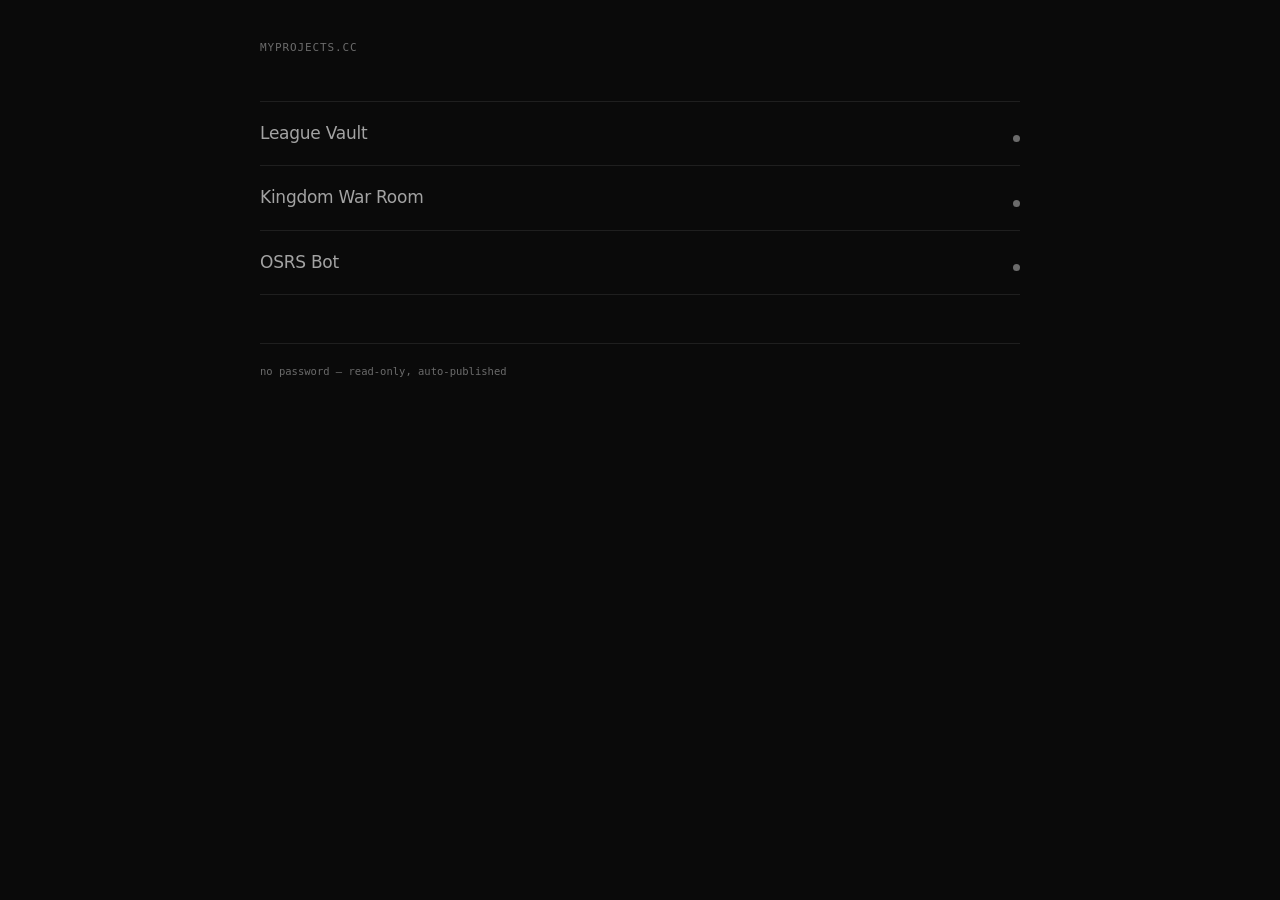
<file: site/index.html>
<!doctype html>
<html lang="en" data-theme="dark">
<head>
<meta charset="utf-8">
<meta name="viewport" content="width=device-width, initial-scale=1">
<meta name="robots" content="noindex, nofollow, noarchive">
<meta name="referrer" content="no-referrer">
<title>myprojects</title>
<link rel="icon" href="data:image/svg+xml,<svg xmlns='http://www.w3.org/2000/svg' viewBox='0 0 32 32'><rect width='32' height='32' fill='%230a0a0a'/><rect x='14' y='14' width='4' height='4' fill='%23fafafa'/></svg>">
<link rel="stylesheet" href="assets/style.css">
</head>
<body>
  <main class="wrap">
    <div class="bar"><p class="mark in">myprojects.cc</p></div>

    <nav class="rows">
      <a class="row in" style="animation-delay:.06s" href="league/">
        <span class="name">League Vault</span>
        <span class="meta"><span class="sub" data-sub></span><span class="dot" data-dot></span></span>
      </a>
      <a class="row in" style="animation-delay:.12s" href="warroom/">
        <span class="name">Kingdom War Room</span>
        <span class="meta"><span class="sub" data-sub></span><span class="dot" data-dot></span></span>
      </a>
      <a class="row in" style="animation-delay:.18s" href="osrs/">
        <span class="name">OSRS Bot</span>
        <span class="meta"><span class="sub" data-sub></span><span class="dot" data-dot></span></span>
      </a>
    </nav>

    <footer class="in" style="animation-delay:.24s">
      <span>no password — read-only, auto-published</span>
    </footer>
  </main>

<script>
// Light up each row with its project's live status + a one-word summary.
const DAY = 864e5;
const slugs = ["league", "warroom", "osrs"];
function statusOf(d){
  const t = Date.parse(d.updated);
  const old = !Number.isNaN(t) && Date.now()-t > DAY;
  if (d.status === "offline") return "offline";
  return old ? "stale" : (d.status || "ok");
}
function ago(iso){
  const t = Date.parse(iso); if (Number.isNaN(t)) return "";
  const s = Math.max(0, Date.now()-t)/1000;
  if (s<3600) return Math.round(s/60)+"m"; if (s<86400) return Math.round(s/3600)+"h";
  return Math.round(s/86400)+"d";
}
document.querySelectorAll("a.row").forEach((row, i) => {
  const dot = row.querySelector("[data-dot]");
  const sub = row.querySelector("[data-sub]");
  fetch(`data/${slugs[i]}.json`, {cache:"no-store"})
    .then(r => r.ok ? r.json() : Promise.reject())
    .then(d => { const st = statusOf(d); dot.className = "dot "+st;
                 sub.textContent = st === "offline" ? "" : ago(d.updated); })
    .catch(() => { dot.className = "dot offline"; });
});
</script>
</body>
</html>
</file>
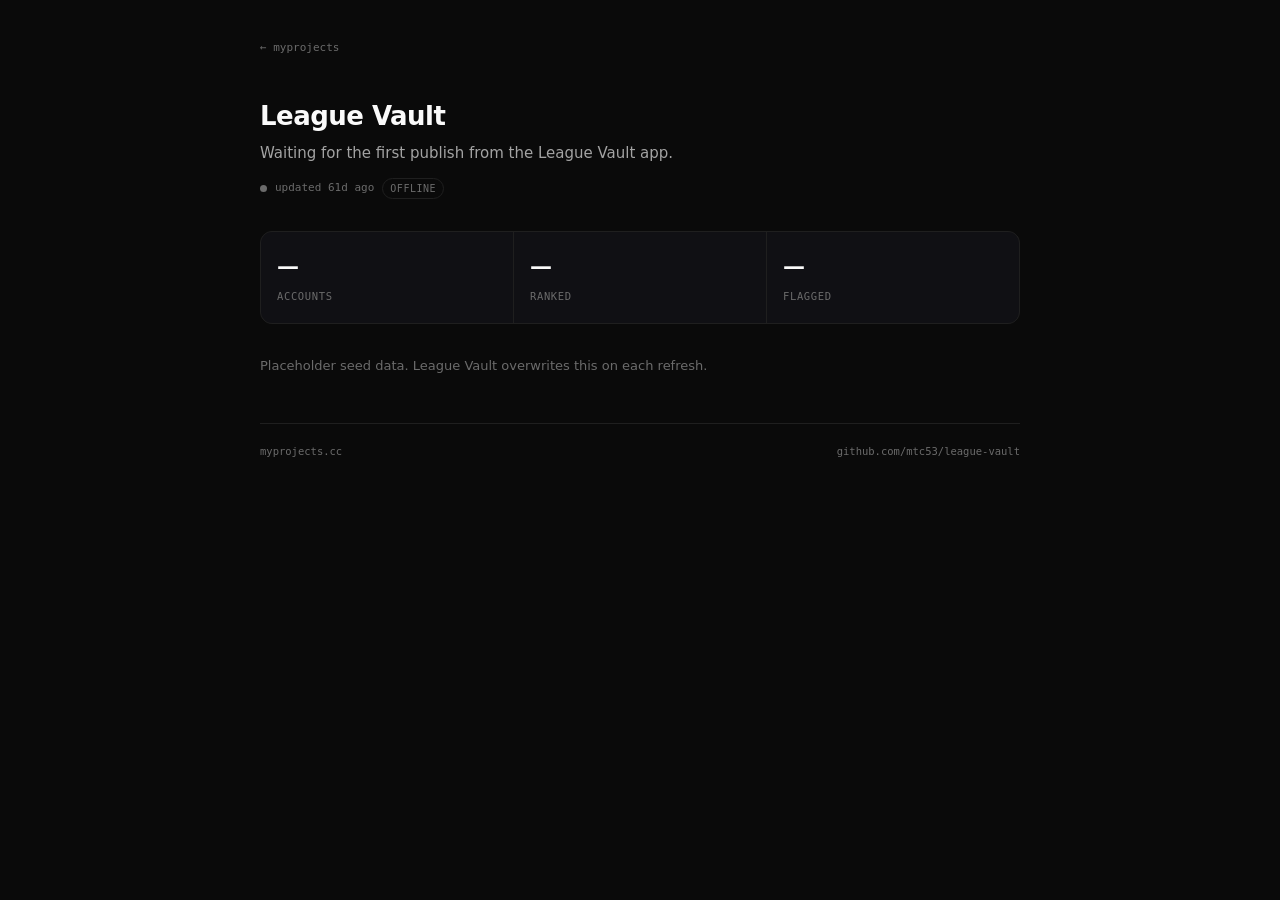
<file: site/league/index.html>
<!doctype html>
<html lang="en" data-theme="dark">
<head>
<meta charset="utf-8">
<meta name="viewport" content="width=device-width, initial-scale=1">
<meta name="robots" content="noindex, nofollow, noarchive">
<meta name="referrer" content="no-referrer">
<title>League Vault · myprojects</title>
<link rel="icon" href="data:image/svg+xml,<svg xmlns='http://www.w3.org/2000/svg' viewBox='0 0 32 32'><rect width='32' height='32' fill='%230a0a0a'/><rect x='14' y='14' width='4' height='4' fill='%23fafafa'/></svg>">
<link rel="stylesheet" href="../assets/style.css">
</head>
<body data-project="league">
  <main class="wrap">
    <div class="bar"><a class="back" href="../">&larr; myprojects</a></div>
    <div id="app"><div class="empty">Loading…</div></div>
  </main>
  <script src="../assets/hub.js"></script>
</body>
</html>
</file>
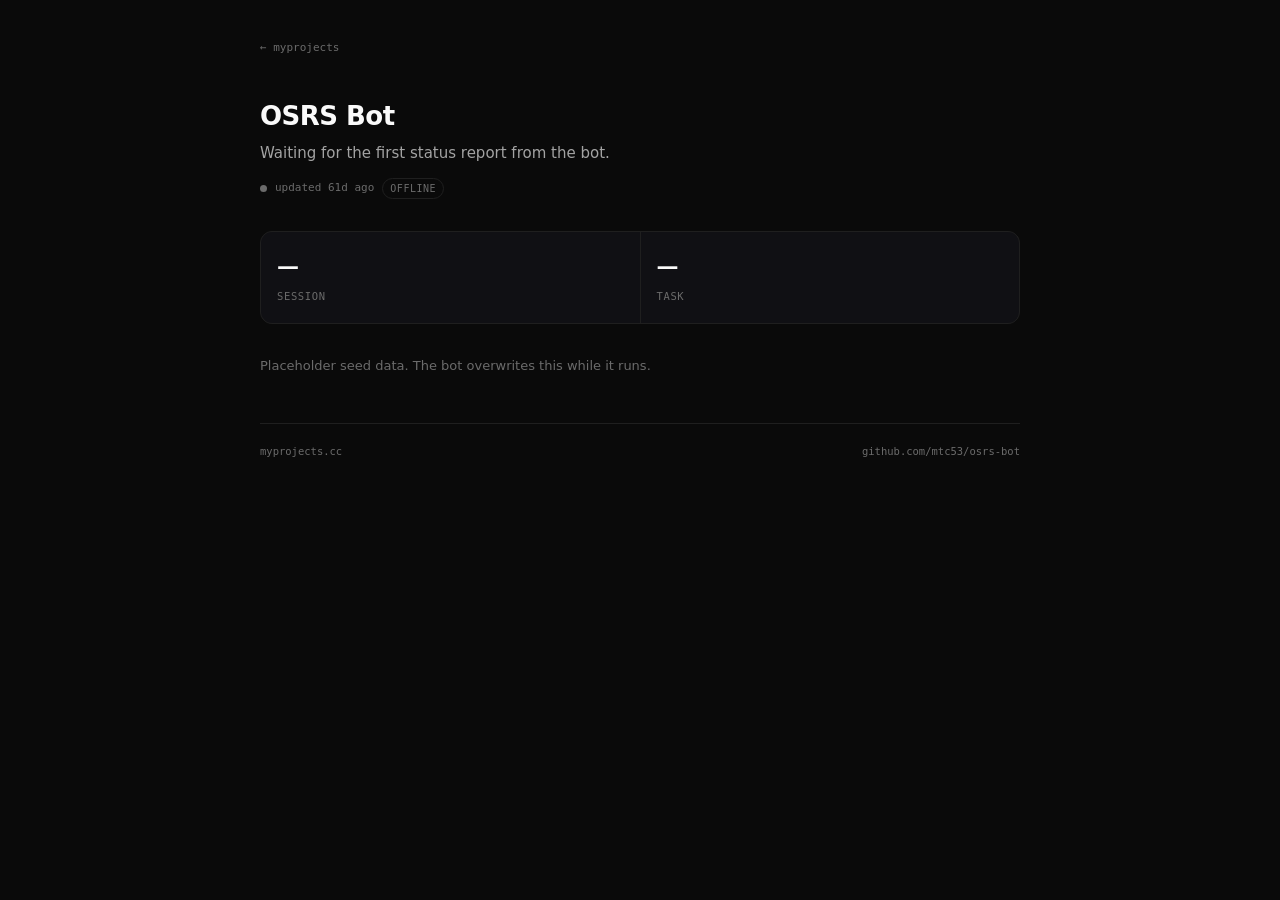
<file: site/osrs/index.html>
<!doctype html>
<html lang="en" data-theme="dark">
<head>
<meta charset="utf-8">
<meta name="viewport" content="width=device-width, initial-scale=1">
<meta name="robots" content="noindex, nofollow, noarchive">
<meta name="referrer" content="no-referrer">
<title>OSRS Bot · myprojects</title>
<link rel="icon" href="data:image/svg+xml,<svg xmlns='http://www.w3.org/2000/svg' viewBox='0 0 32 32'><rect width='32' height='32' fill='%230a0a0a'/><rect x='14' y='14' width='4' height='4' fill='%23fafafa'/></svg>">
<link rel="stylesheet" href="../assets/style.css">
</head>
<body data-project="osrs">
  <main class="wrap">
    <div class="bar"><a class="back" href="../">&larr; myprojects</a></div>
    <div id="app"><div class="empty">Loading…</div></div>
  </main>
  <script src="../assets/hub.js"></script>
</body>
</html>
</file>
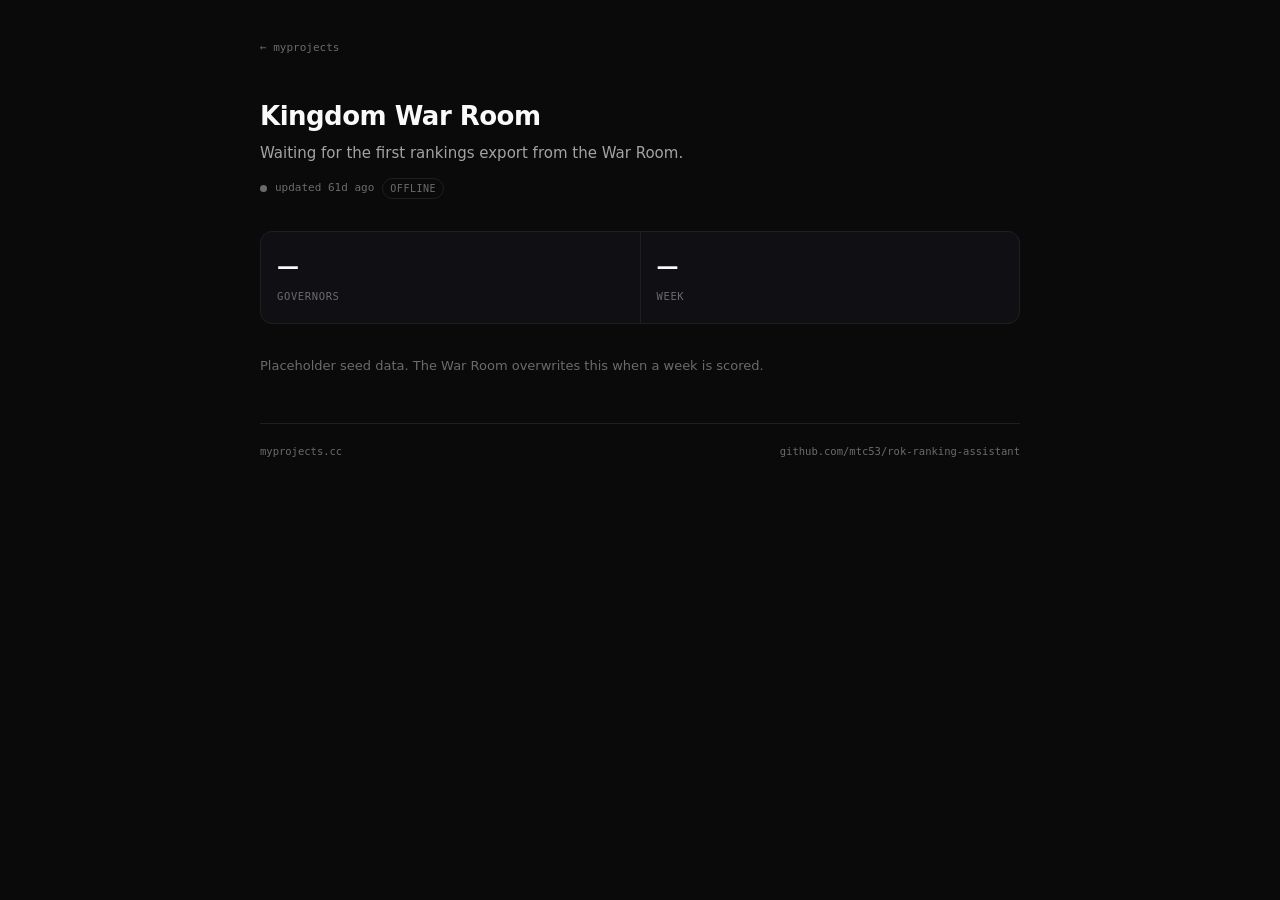
<file: site/warroom/index.html>
<!doctype html>
<html lang="en" data-theme="dark">
<head>
<meta charset="utf-8">
<meta name="viewport" content="width=device-width, initial-scale=1">
<meta name="robots" content="noindex, nofollow, noarchive">
<meta name="referrer" content="no-referrer">
<title>Kingdom War Room · myprojects</title>
<link rel="icon" href="data:image/svg+xml,<svg xmlns='http://www.w3.org/2000/svg' viewBox='0 0 32 32'><rect width='32' height='32' fill='%230a0a0a'/><rect x='14' y='14' width='4' height='4' fill='%23fafafa'/></svg>">
<link rel="stylesheet" href="../assets/style.css">
</head>
<body data-project="warroom">
  <main class="wrap">
    <div class="bar"><a class="back" href="../">&larr; myprojects</a></div>
    <div id="app"><div class="empty">Loading…</div></div>
  </main>
  <script src="../assets/hub.js"></script>
</body>
</html>
</file>
<file: site/assets/style.css>
:root{
  --bg:#0a0a0a;
  --bg-2:#0f0f12;
  --panel:#101014;
  --line:#1f1f1f;
  --line-soft:#191919;
  --text:#fafafa;
  --muted:#a3a3a3;
  --faint:#6b6b6b;
  --ok:#4ade80;
  --stale:#fbbf24;
  --offline:#6b6b6b;
  --sans:ui-sans-serif,-apple-system,"Segoe UI",Inter,Roboto,system-ui,sans-serif;
  --mono:ui-monospace,"SF Mono","Cascadia Mono",Consolas,monospace;
}
*{box-sizing:border-box}
html,body{height:100%}
body{
  margin:0;background:var(--bg);color:var(--text);font-family:var(--sans);
  font-size:15px;line-height:1.5;-webkit-font-smoothing:antialiased;
  min-height:100dvh;padding:40px 24px;
}
a{color:inherit}
.wrap{width:100%;max-width:760px;margin:0 auto}

/* top bar / back link */
.bar{display:flex;align-items:center;gap:16px;margin:0 0 40px}
.mark{font-family:var(--mono);font-size:11px;color:var(--faint);
      letter-spacing:.08em;text-transform:uppercase;margin:0}
.back{display:inline-flex;align-items:center;gap:7px;text-decoration:none;
      font-family:var(--mono);font-size:11px;color:var(--faint);
      transition:color .18s ease}
.back:hover{color:var(--text)}

/* hub front page rows */
.rows{margin:44px 0 0}
a.row{
  display:flex;align-items:baseline;justify-content:space-between;gap:20px;
  text-decoration:none;color:var(--muted);padding:19px 0;
  border-top:1px solid var(--line);
  transition:color .18s ease,padding-left .18s ease;
}
a.row:last-of-type{border-bottom:1px solid var(--line)}
a.row:hover,a.row:focus-visible{color:var(--text);padding-left:7px;outline:none}
.row .name{font-size:17px;font-weight:500;letter-spacing:-.015em;color:inherit}
.row .meta{display:flex;align-items:center;gap:12px}
.row .sub{font-family:var(--mono);font-size:11px;color:var(--faint)}

/* status dot */
.dot{width:7px;height:7px;border-radius:50%;flex:none;background:var(--offline)}
.dot.ok{background:var(--ok)}
.dot.stale{background:var(--stale)}
.dot.offline{background:var(--offline)}

/* project page header */
.head{margin:0 0 8px}
.head h1{font-size:26px;letter-spacing:-.02em;margin:0 0 6px}
.summary{color:var(--muted);margin:0}
.stamp{font-family:var(--mono);font-size:11px;color:var(--faint);
       margin:14px 0 0;display:flex;align-items:center;gap:8px}

/* stat tiles */
.stats{display:grid;grid-template-columns:repeat(auto-fit,minmax(120px,1fr));
       gap:1px;background:var(--line);border:1px solid var(--line);
       border-radius:12px;overflow:hidden;margin:32px 0}
.tile{background:var(--panel);padding:18px 16px}
.tile .v{font-size:22px;font-weight:600;letter-spacing:-.02em}
.tile .l{font-family:var(--mono);font-size:10.5px;color:var(--faint);
         text-transform:uppercase;letter-spacing:.06em;margin-top:6px}
.tile .h{font-size:11px;color:var(--faint);margin-top:4px}

/* sections / tables */
.section{margin:32px 0}
.section h2{font-size:13px;font-family:var(--mono);color:var(--muted);
            text-transform:uppercase;letter-spacing:.06em;margin:0 0 12px}
table{width:100%;border-collapse:collapse;font-size:14px}
th,td{text-align:left;padding:10px 12px;border-bottom:1px solid var(--line-soft)}
th{font-family:var(--mono);font-size:10.5px;color:var(--faint);
   text-transform:uppercase;letter-spacing:.05em;font-weight:500}
td{color:var(--muted)}
tbody tr:hover td{color:var(--text)}
td:not(:first-child),th:not(:first-child){text-align:right;
  font-variant-numeric:tabular-nums;font-family:var(--mono);font-size:13px}

.note{color:var(--faint);font-size:13px;margin:28px 0 0}
footer{margin-top:48px;padding-top:20px;border-top:1px solid var(--line);
       font-family:var(--mono);font-size:10.5px;color:var(--faint);
       display:flex;justify-content:space-between;gap:16px;flex-wrap:wrap}
footer a{color:var(--faint);text-decoration:none}
footer a:hover{color:var(--text)}

.badge{font-family:var(--mono);font-size:10px;text-transform:uppercase;
       letter-spacing:.05em;padding:2px 7px;border-radius:999px;
       border:1px solid var(--line)}
.badge.stale{color:var(--stale);border-color:var(--stale)}
.badge.offline{color:var(--offline)}

.empty{color:var(--faint);font-size:14px;padding:40px 0}

/* intro animation */
.in{opacity:0;animation:in .5s ease forwards}
@keyframes in{to{opacity:1}}
@media (prefers-reduced-motion:reduce){
  .in{animation:none;opacity:1}
  a.row,.at{transition:none}
}
@media (max-width:520px){
  body{padding:28px 18px}
  .head h1{font-size:22px}
}
</file>
